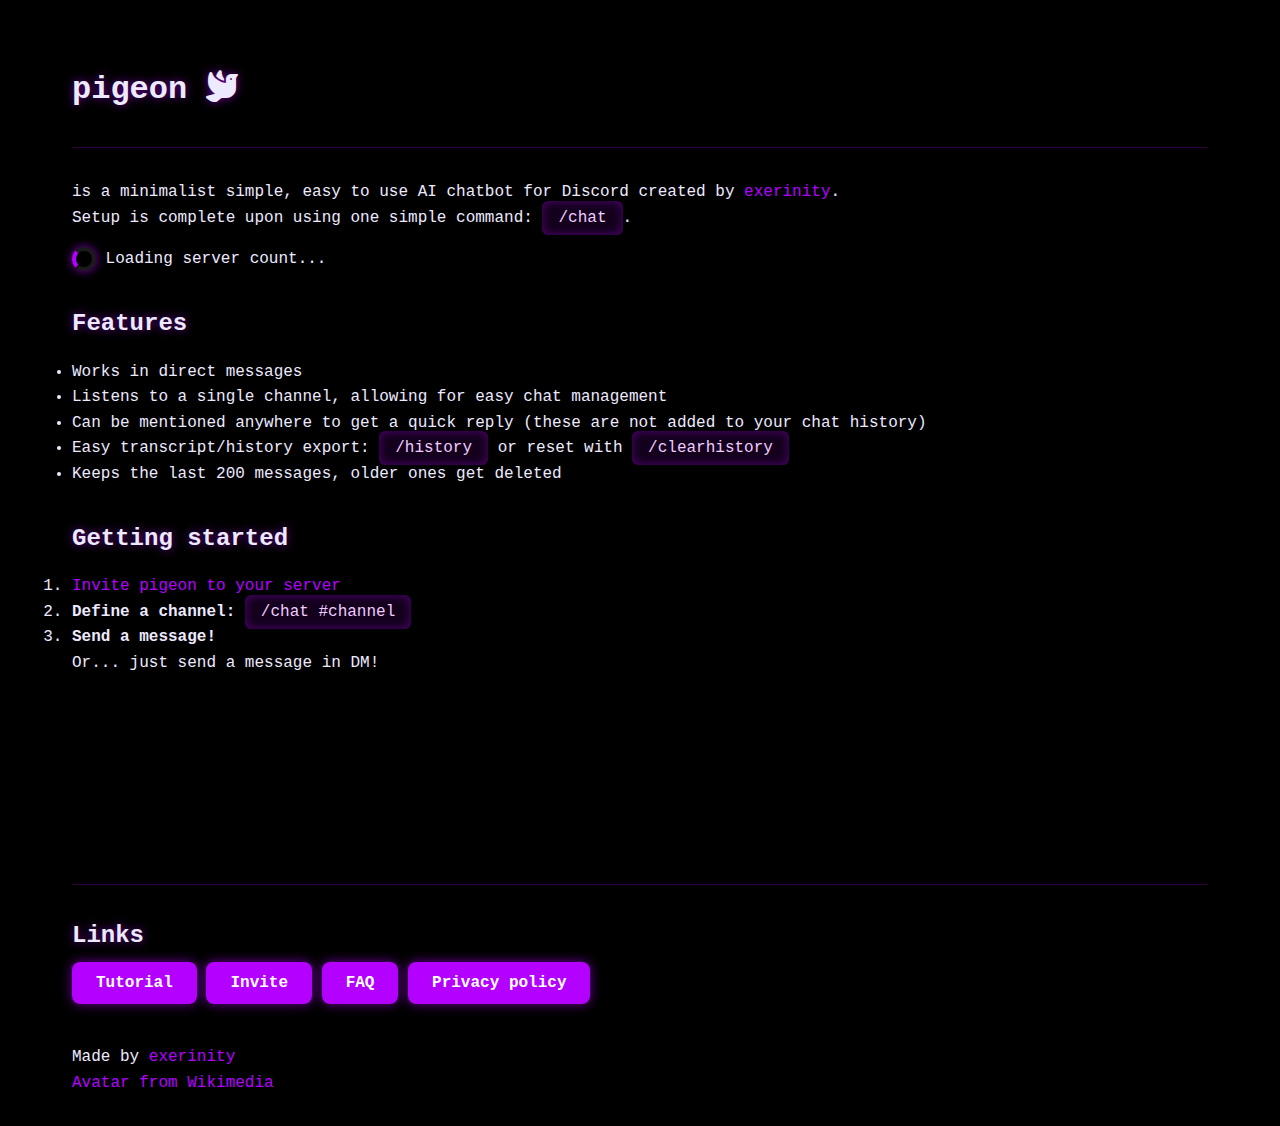
<file: index.html>
<!DOCTYPE html>
<html lang="en">

<head>
    <title>pigeon: a simple AI discord chatbot</title>
    <meta charset="utf-8">
    <meta name="viewport" content="width=device-width, initial-scale=1.0">
    <link rel="stylesheet" href="/meta/s.css">
    <!-- font awesome is awesome -->
    <link rel="stylesheet" href="https://cdnjs.cloudflare.com/ajax/libs/font-awesome/6.7.2/css/all.min.css">
    <meta name="description" content="pigeon is a simple, minimalist AI chatbot for Discord.">
</head>

<body>
    <script src="/meta/h.js"></script>
    <main class="main-content">
        <h1>pigeon <i class="fa-solid fa-dove"></i></h1>
        <hr>
        <p>
            is a minimalist simple, easy to use AI chatbot for Discord created by <a href="https://exerinity.gay" target="_blank">exerinity</a>.<br>
            Setup is complete upon using one simple command: <code>/chat</code>.
        </p>
        <p id="servercount"></p>
        <h2>Features</h2>
        <ul>
            <li>Works in direct messages</li>
            <li>Listens to a single channel, allowing for easy chat management</li>
            <li>Can be mentioned anywhere to get a quick reply (these are not added to your chat history)</li>
            <li>Easy transcript/history export: <code>/history</code> or reset with <code>/clearhistory</code></li>
            <li>Keeps the last 200 messages, older ones get deleted</li>
        </ul>
        <h2>Getting started</h2>
        <ol>
            <li>
                <strong><a href="/invite">Invite pigeon to your server</a></strong>
            </li>
            <li>
                <strong>Define a channel:</strong>
                <code>/chat #channel</code>
            </li>
            <li>
                <strong>Send a message!</strong>
            </li>
        </ol>
        <p>Or... just send a message in DM!</p>
        <video autoplay muted loop playsinline style="width:100%; max-width:600px; margin:0 auto;"
            title="pigeon in action" onclick="window.open('https://i.exerinity.com/pdqFxzBzPx')">
            <source src="https://i.exerinity.com/pdqFxzBzPx" type="video/mp4">
        </video><hr>
        <h2>Links</h2>
        <div>
            <a class="button" href="/tutorial">Tutorial</a>
            <a class="button" href="/invite">Invite</a>
            <a class="button" href="/faq">FAQ</a>
            <a class="button" href="/privacy">Privacy policy</a>
        </div>
        <footer style="margin-top:3rem; text-align:left;">Made by <a href="https://exerinity.gay">exerinity</a><br><a
                href="https://commons.wikimedia.org/wiki/File:A_pigeon_perched_on_a_camera,_Connaught_Place,_Delhi.jpg">Avatar
                from Wikimedia</a></footer>
    </main>
</body>

</html>
</file>
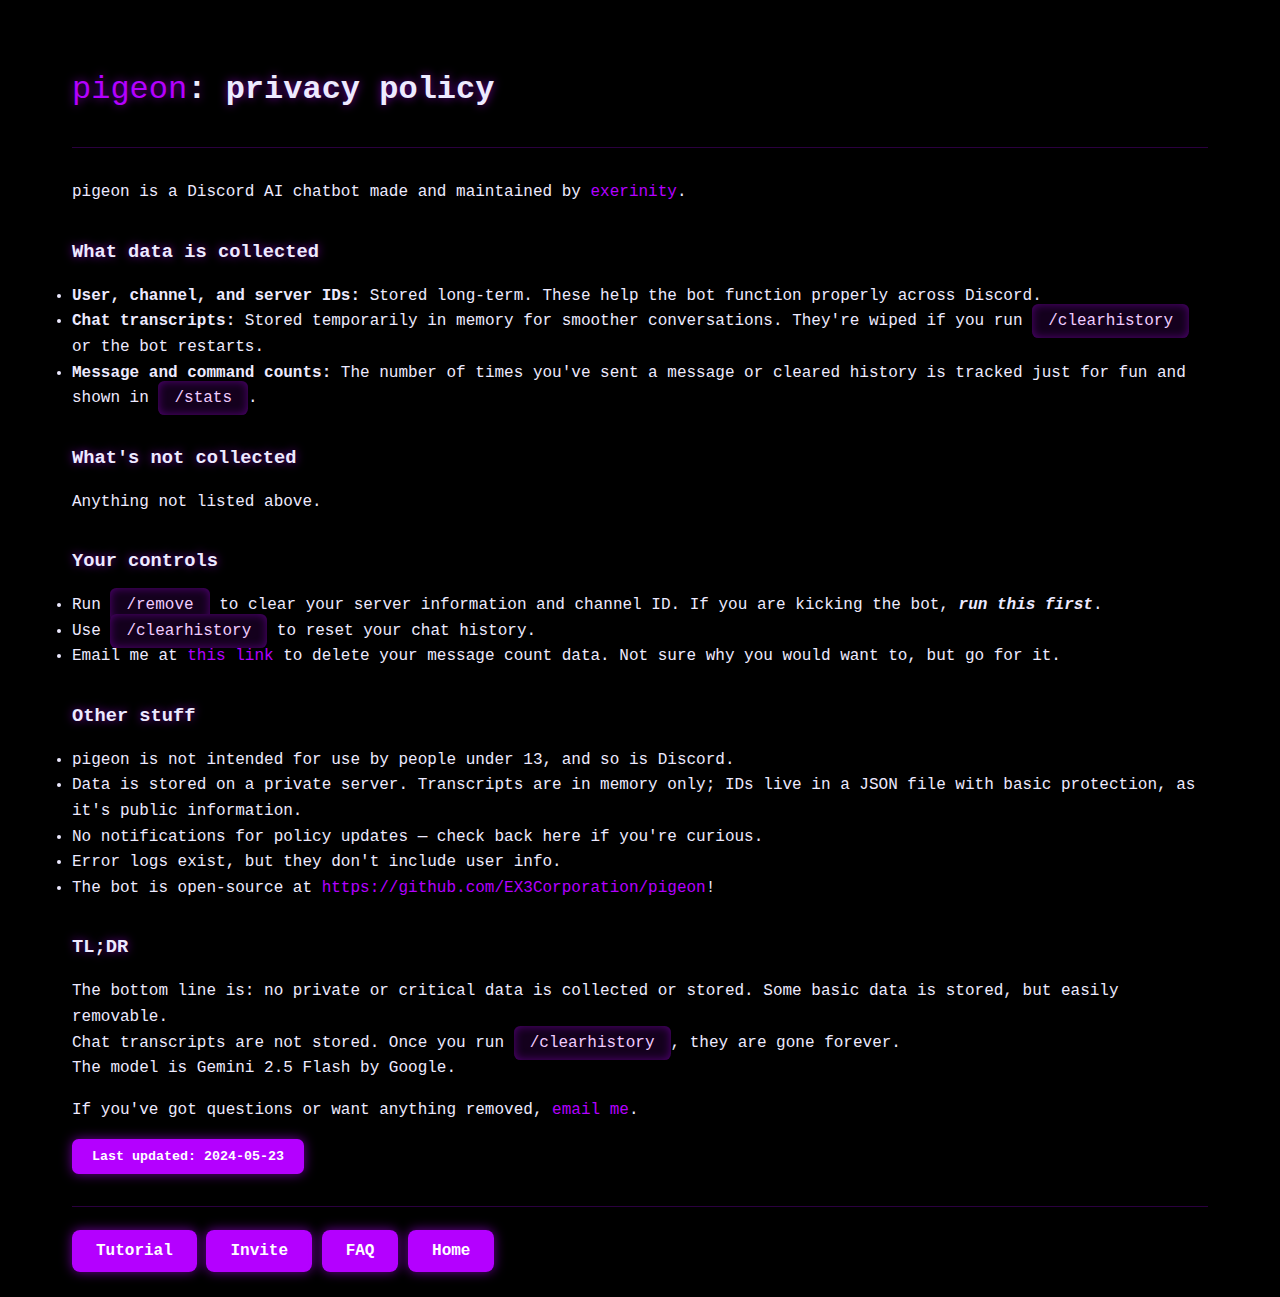
<file: privacy.html>
<!DOCTYPE html>
<html lang="en">

<head>
    <title>Privacy policy / pigeon</title>
    <meta charset="utf-8">
    <meta name="viewport" content="width=device-width, initial-scale=1.0">
    <link rel="stylesheet" href="/meta/s.css">
</head>

<body>
    <main class="main-content">
        <h1><a href="/">pigeon</a>: privacy policy</h1>
        <hr>
        <section>
            <p>pigeon is a Discord AI chatbot made and maintained by <a href="https://exerinity.com">exerinity</a>.</p>

            <h3>What data is collected</h3>
            <ul>
                <li><strong>User, channel, and server IDs:</strong> Stored long-term. These help the bot function
                    properly across Discord.</li>
                <li><strong>Chat transcripts:</strong> Stored temporarily in memory for smoother conversations. They're
                    wiped if you run <code>/clearhistory</code> or the bot restarts.</li>
                <li><strong>Message and command counts:</strong> The number of times you've sent a message or cleared
                    history is tracked just for fun and shown in <code>/stats</code>.</li>
            </ul>

            <h3>What's not collected</h3>
            <p>
                Anything not listed above.
            </p>

            <h3>Your controls</h3>
            <ul>
                <li>Run <code>/remove</code> to clear your server information and channel ID. If you are kicking the
                    bot, <strong><i>run this first</i></strong>.</li>
                <li>Use <code>/clearhistory</code> to reset your chat history.</li>
                <li>Email me at <a href="https://exerinity.com/email">this link</a> to delete your message count data. Not sure why you would want to, but go for it.
                </li>
            </ul>

            <h3>Other stuff</h3>
            <ul>
                <li>pigeon is not intended for use by people under 13, and so is Discord.</li>
                <li>Data is stored on a private server. Transcripts are in memory only; IDs live in a JSON file with
                    basic protection, as it's public information.</li>
                <li>No notifications for policy updates — check back here if you're curious.</li>
                <li>Error logs exist, but they don't include user info.</li>
                <li>The bot is open-source at <a href="https://github.com/EX3Corporation/pigeon"
                        target="_blank">https://github.com/EX3Corporation/pigeon</a>!</li>
                </li>
            </ul>
            <h3>TL;DR</h3>
            <p>
                The bottom line is: no private or critical data is collected or stored. Some basic data is stored, but
                easily removable.<br>
                Chat transcripts are not stored. Once you run <code>/clearhistory</code>, they are gone forever.<br>
                The model is Gemini 2.5 Flash by Google.
            </p>

            <p>If you've got questions or want anything removed, <a href="https://exerinity.com/email">email me</a>.</p>
        </section>
        <button class="button" onclick="null">
            Last updated: 2024-05-23
        </button>
        <hr>
        <div>
            <a class="button" href="/tutorial">Tutorial</a>
            <a class="button" href="/invite">Invite</a>
            <a class="button" href="/faq">FAQ</a>
            <a class="button" href="/">Home</a>
        </div>
    </main>
</body>

</html>
</file>
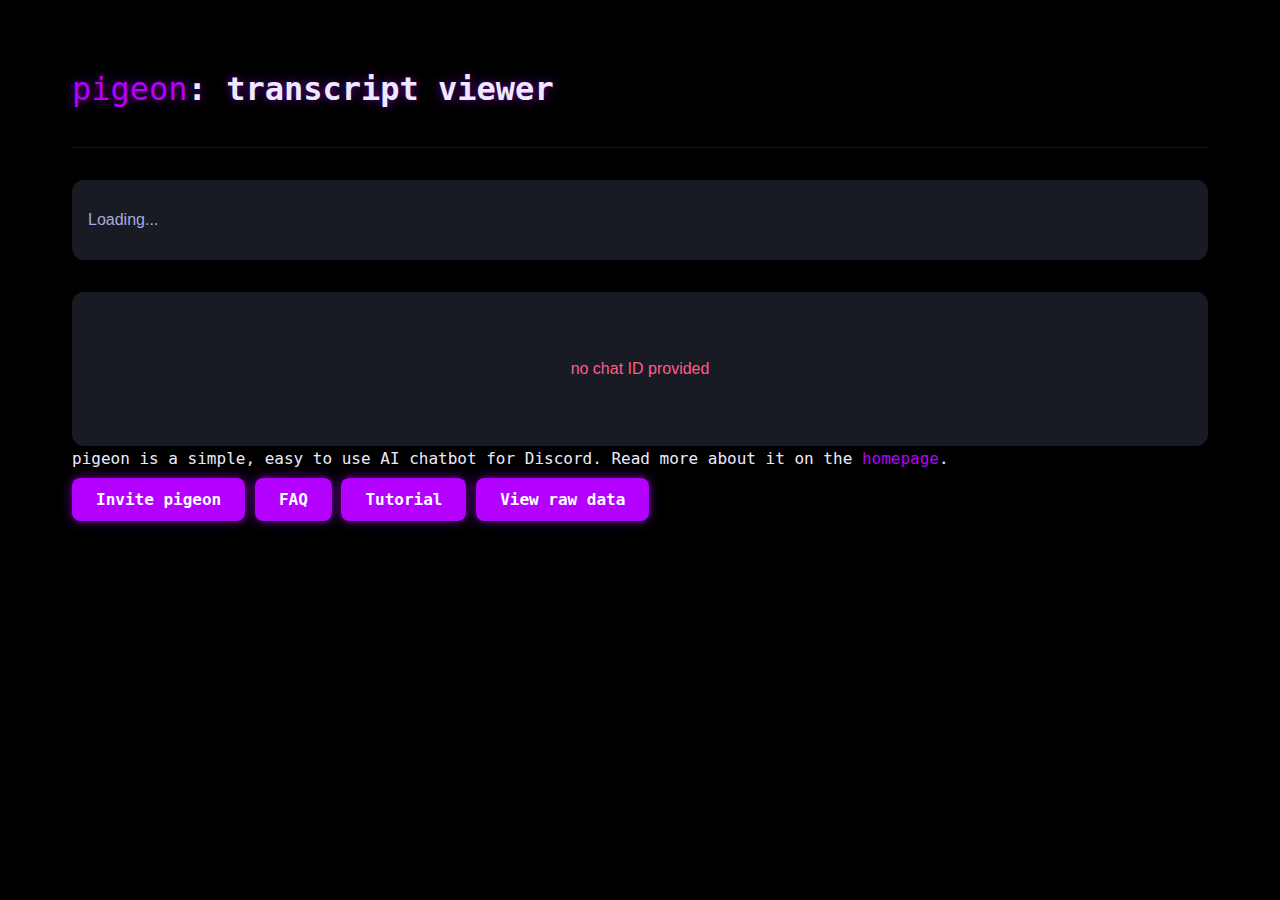
<file: view.html>
<!DOCTYPE html>
<html lang="en">

<head>
    <title>Transcript / pigeon</title>
    <meta charset="utf-8">
    <meta name="viewport" content="width=device-width, initial-scale=1.0">
    <link rel="stylesheet" href="/meta/s.css">
    <link rel="stylesheet" href="/meta/t.css">
</head>

<body>
    <main class="main-content">
        <h1><a href="/">pigeon</a>: transcript viewer</h1>
        <hr>
        <section>
            <div id="metadata" class="meta">
                <p id="guild"></p>
                <p id="user"></p>
                <p id="messages"></p>
                <p id="expires"></p>
            </div>
            <div id="transcript" class="trans">
                <p class="errmsg"></p>
            </div>
            <p>
                pigeon is a simple, easy to use AI chatbot for Discord. Read more about it on the <a
                    href="/">homepage</a>.
            </p>
            <a class="button" href="/invite">Invite pigeon</a>

            <a class="button" href="/faq">FAQ</a>

            <a class="button" href="/tutorial">Tutorial</a>

            <a class="button" id="raw" href="" target="_blank">View raw data</a>

        </section>
    </main>
    <script src="/meta/v.js"></script>
</body>

</html>
</file>
<file: meta/s.css>
:root {
    --background: #000000;
    --foreground: #EDEAFF;
    --accent: #B400FF; 
    --accent-hover: #D24BFF;
    --border-color: #2a003f;
    --scrollbar-thumb: var(--accent);
    --scrollbar-hover: var(--accent-hover);
    --font-main: 'IBM Plex Mono', monospace;
}

* {
    margin: 0;
    padding: 0;
    box-sizing: border-box;
}

html, body {
    background-color: var(--background);
    color: var(--foreground);
    font-family: var(--font-main);
    font-size: 16px;
    line-height: 1.6;
    scroll-behavior: smooth;
}

body {
    display: flex;
    flex-direction: column;
    min-height: 100vh;
}

.container,
.main-content,
main {
    width: 100%;
    max-width: 1200px;
    margin: 0 auto;
    padding: 2rem;
}

h1, h2, h3, h4, h5, h6 {
    font-weight: 700;
    margin: 2rem 0 1rem;
    color: var(--foreground);
    text-shadow: 0 0 10px rgba(180,0,255,0.6);
}

p {
    margin-bottom: 1rem;
    color: var(--foreground);
}

a {
    color: var(--accent);
    text-decoration: none;
    transition: color 0.2s ease, text-shadow 0.2s ease;
    font-weight: 500;
}

a:hover, a:focus {
    color: var(--accent-hover);
    text-shadow: 0 0 8px var(--accent-hover);
}

button, .button, a.button,
input[type="submit"],
input[type="button"] {
    background-color: var(--accent);
    color: #fff;
    border: none;
    padding: 0.75em 1.5em;
    font-family: var(--font-main);
    font-weight: 600;
    border-radius: 0.5em;
    cursor: pointer;
    transition: background 0.3s, transform 0.2s, box-shadow 0.3s;
    box-shadow: 0 0 12px rgba(180, 0, 255, 0.6);
}

button:hover, .button:hover, a.button:hover,
input[type="submit"]:hover,
input[type="button"]:hover {
    background-color: var(--accent-hover);
    transform: translateY(-2px);
    box-shadow: 0 0 18px rgba(210, 75, 255, 0.8);
}

input, textarea {
    background-color: #0d0014;
    border: 1px solid var(--border-color);
    color: var(--foreground);
    padding: 0.75em;
    border-radius: 0.3em;
    width: 100%;
    font-family: var(--font-main);
    margin-bottom: 1rem;
    box-shadow: inset 0 0 8px rgba(180, 0, 255, 0.3);
}

code, pre {
    background-color: #14001d;
    padding: 0.5em 1em;
    border-radius: 0.4em;
    font-family: 'IBM Plex Mono', monospace;
    overflow-x: auto;
    color: #F0CCFF;
    box-shadow: inset 0 0 10px rgba(180, 0, 255, 0.4);
}

hr {
    border: none;
    height: 1px;
    background-color: var(--border-color);
    margin: 2rem 0;
}

::selection {
    background-color: var(--accent);
    color: #fff;
}

::-webkit-scrollbar {
    width: 10px;
}

::-webkit-scrollbar-thumb {
    background-color: var(--scrollbar-thumb);
    border-radius: 5px;
    box-shadow: 0 0 10px rgba(180, 0, 255, 0.6);
}

::-webkit-scrollbar-thumb:hover {
    background-color: var(--scrollbar-hover);
}

::-webkit-scrollbar-track {
    background: #0a0010;
}

@keyframes spinner {
    0% { transform: rotate(0deg); }
    100% { transform: rotate(360deg); }
}

.spinner {
    border: 4px solid rgba(255, 255, 255, 0.1);
    border-left-color: var(--accent);
    border-radius: 50%;
    width: 24px;
    height: 24px;
    animation: spinner 0.7s linear infinite;
    display: inline-block;
    vertical-align: middle;
    box-shadow: 0 0 10px rgba(180, 0, 255, 0.7);
}

.pic {
    max-width:100%;height:auto;
}
</file>
<file: meta/t.css>
.meta {
    background: #181a24;
    border-radius: 12px;
    padding: 1.5rem 1rem;
    margin-bottom: 2rem;
    box-shadow: 0 4px 16px rgba(0, 0, 0, 0.5);
    font-family: 'Chirp', sans-serif;
}

.meta h2 {
    color: #c9cbff;
    font-size: 1.3rem;
    margin-bottom: 0.5rem;
    font-weight: 600;
}

.meta p {
    color: #a8aadf;
    margin: 0.2em 0;
    font-size: 1rem;
}

.trans {
    background: #181a24;
    border-radius: 12px;
    padding: 2rem 1rem;
    min-height: 120px;
    max-height: 60vh;
    overflow-y: auto;
    box-shadow: 0 4px 16px rgba(0, 0, 0, 0.5);
    font-family: 'Chirp', sans-serif;
}

.bubble {
    margin-bottom: 1.2em;
    padding: 1em 1.2em;
    border-radius: 10px;
    max-width: 80%;
    word-break: break-word;
    background: #202232;
    color: #e0e0f0;
    box-shadow: 0 2px 8px rgba(0, 0, 0, 0.4);
    font-family: 'Chirp', sans-serif;
}

.bubble.user {
    background: #2b314a;
    margin-left: auto;
    text-align: right;
}

.bubble.pigeon {
    background: #202232;
    margin-right: auto;
    text-align: left;
}

.bubble .sender {
    font-size: 0.95em;
    color: #9ba2d8;
    margin-bottom: 0.2em;
    font-weight: 600;
}

.bubble .content {
    color: #d4d6f2;
    font-size: 1em;
}

.errmsg {
    color: #ff5e8a;
    text-align: center;
    margin: 2em 0;
    font-family: 'Chirp', sans-serif;
}

footer {
    margin-top: 2.5rem;
    text-align: center;
    color: #a8aadf;
    font-size: 0.95em;
    font-family: 'Chirp', sans-serif;
}

footer a {
    color: #7d82e8;
    text-decoration: underline;
}

footer a:hover {
    color: #9ea3ff;
}
</file>
